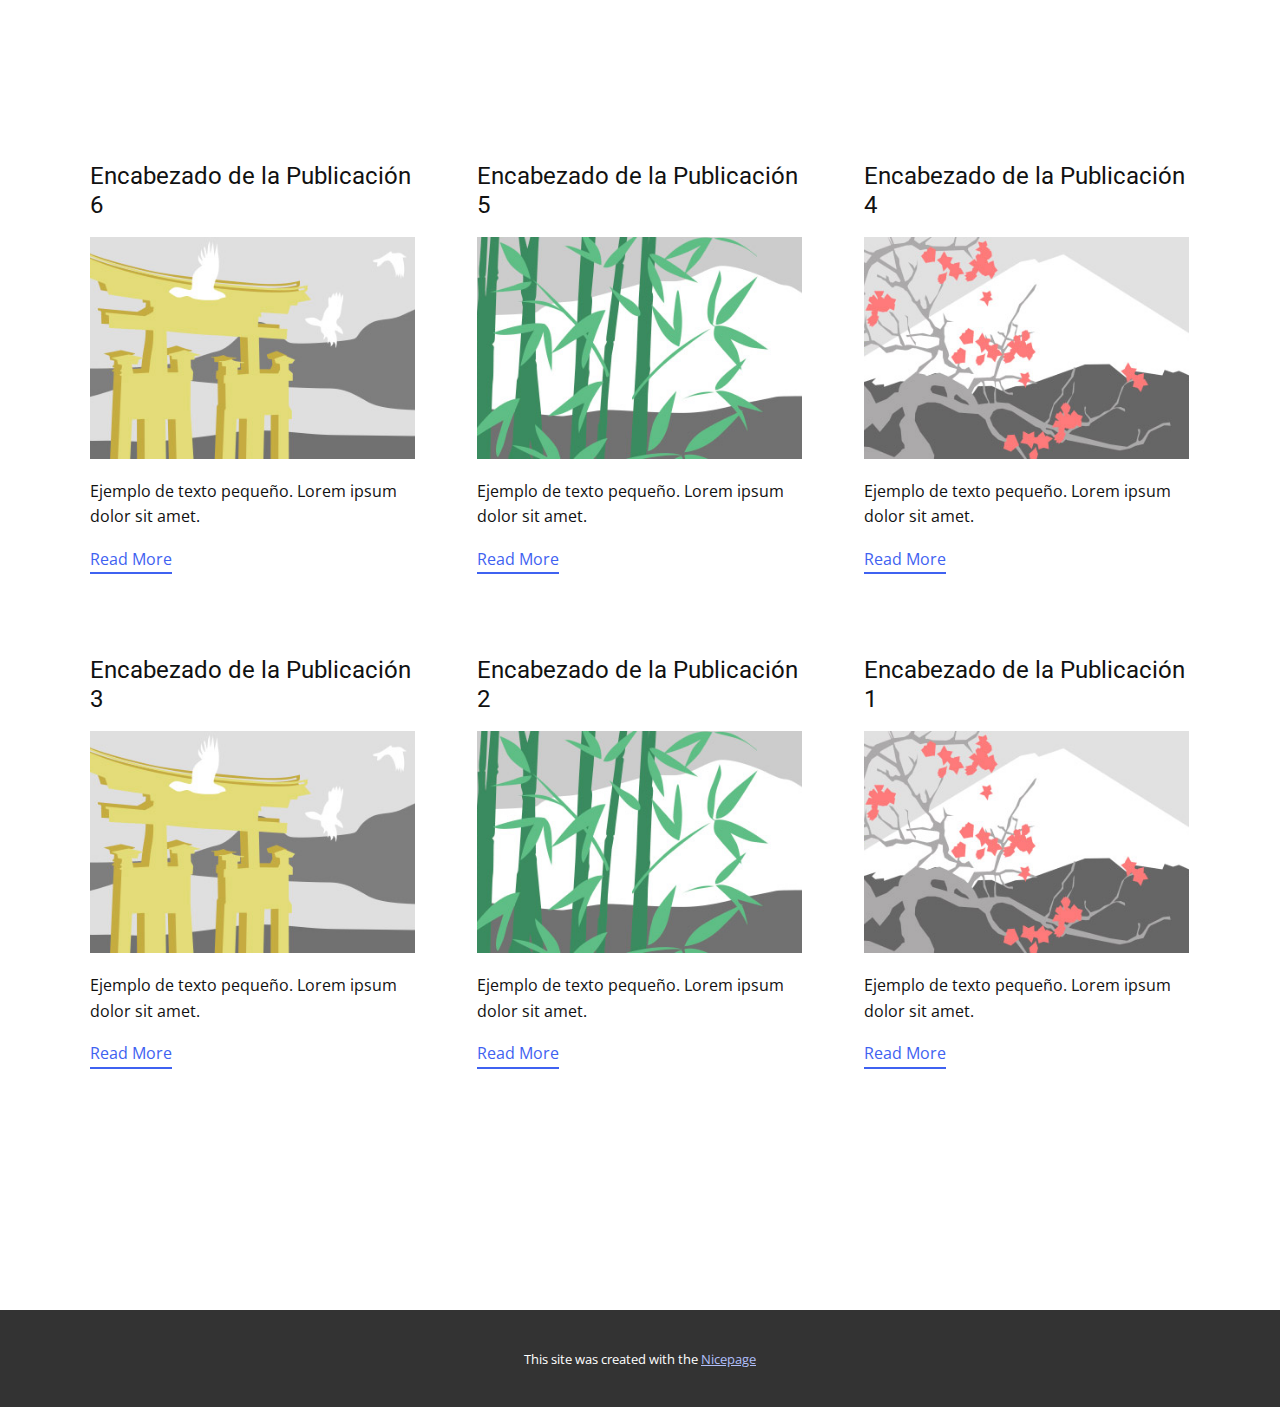
<file: blog/blog.html>
<!DOCTYPE html>
<html style="font-size: 16px;" lang="es"><head>
    <meta name="viewport" content="width=device-width, initial-scale=1.0">
    <meta charset="utf-8">
    <meta name="keywords" content="">
    <meta name="description" content="">
    <title>Blog</title>
    <link rel="stylesheet" href="../nicepage.css" media="screen">
<link rel="stylesheet" href="../Blog-Template.css" media="screen">
    <script class="u-script" type="text/javascript" src="../jquery.js" defer=""></script>
    <script class="u-script" type="text/javascript" src="../nicepage.js" defer=""></script>
    <meta name="generator" content="Nicepage 6.20.0, nicepage.com">
    <link id="u-theme-google-font" rel="stylesheet" href="https://fonts.googleapis.com/css?family=Roboto:100,100i,300,300i,400,400i,500,500i,700,700i,900,900i|Open+Sans:300,300i,400,400i,500,500i,600,600i,700,700i,800,800i">
    
    
    
    
    <script type="application/ld+json">{
		"@context": "http://schema.org",
		"@type": "Organization",
		"name": "web1",
		"sameAs": []
}</script>
    <meta name="theme-color" content="#3f62f1">
      <meta property="og:title" content="Invitación">
    <meta property="og:description" content="¡Vamos a celebrar!">
    <meta property="og:image" itemprop="image" content="https://invitacion-muestra1.netlify.app/images/miniatura.png"><meta data-intl-tel-input-cdn-path="intlTelInput/"></head>
  <body data-path-to-root="./" data-include-products="false" class="u-body u-xl-mode" data-lang="es"><header class="u-align-center-sm u-align-center-xs u-clearfix u-custom-color-66 u-header u-header" id="sec-e80e"><div class="u-clearfix u-sheet u-sheet-1">
        <div class="u-social-icons u-spacing-10 u-social-icons-1">
          <a class="u-social-url" title="facebook" target="_blank" href=""><span class="u-file-icon u-icon u-social-facebook u-social-icon u-text-white u-icon-1"><img src="../images/20673-c4b2a759.png" alt=""></span>
          </a>
          <a class="u-social-url" title="instagram" target="_blank" href=""><span class="u-file-icon u-icon u-social-icon u-social-instagram u-text-white u-icon-2"><img src="../images/1384015-64a849fe.png" alt=""></span>
          </a>
          <a class="u-social-url" target="_blank" data-type="Pinterest" title="Pinterest" href=""><span class="u-file-icon u-icon u-social-icon u-social-pinterest u-text-white u-icon-3"><img src="../images/2175205-2524a475.png" alt=""></span>
          </a>
          <a class="u-social-url" target="_blank" data-type="Tumblr" title="Tumblr" href=""><span class="u-file-icon u-icon u-social-icon u-social-tumblr u-text-white u-icon-4"><img src="../images/3116491-b6c90b50.png" alt=""></span>
          </a>
          <a class="u-social-url" target="_blank" data-type="Whatsapp" title="Whatsapp" href=""><span class="u-file-icon u-icon u-social-icon u-social-whatsapp u-text-white u-icon-5"><img src="../images/733641-25908de1.png" alt=""></span>
          </a>
        </div>
      </div></header>
    <section class="u-clearfix u-section-1" id="sec-8e5c">
      <div class="u-clearfix u-sheet u-valign-middle u-sheet-1"><!--blog--><!--blog_options_json--><!--{"type":"Recent","source":"","tags":"","count":""}--><!--/blog_options_json-->
        <div class="u-blog u-expanded-width u-repeater u-repeater-1"><!--blog_post-->
          <div class="u-blog-post u-container-style u-repeater-item u-white u-repeater-item-1">
            <div class="u-container-layout u-similar-container u-valign-top u-container-layout-1"><!--blog_post_header-->
              <h4 class="u-blog-control u-text u-text-1">
                <a class="u-post-header-link" href="../blog/enviar-5.html">Encabezado de la Publicación 6</a>
              </h4><!--/blog_post_header--><!--blog_post_image-->
              <a class="u-post-header-link" href="../blog/enviar-5.html"><img alt="" class="u-blog-control u-expanded-width u-image u-image-default u-image-1" src="../images/8ad73f3c.jpeg"></a><!--/blog_post_image--><!--blog_post_content-->
              <div class="u-blog-control u-post-content u-text u-text-2 fr-view">Ejemplo de texto pequeño. Lorem ipsum dolor sit amet.</div><!--/blog_post_content--><!--blog_post_readmore-->
              <a href="../blog/enviar-5.html" class="u-blog-control u-border-2 u-border-palette-1-base u-btn u-btn-rectangle u-button-style u-none u-btn-1"><!--blog_post_readmore_content--><!--options_json--><!--{"content":"Read More","defaultValue":"Lee mas"}--><!--/options_json-->Read More<!--/blog_post_readmore_content--></a><!--/blog_post_readmore-->
            </div>
          </div><div class="u-blog-post u-container-style u-repeater-item u-video-cover u-white">
            <div class="u-container-layout u-similar-container u-valign-top u-container-layout-2"><!--blog_post_header-->
              <h4 class="u-blog-control u-text u-text-3">
                <a class="u-post-header-link" href="../blog/enviar-4.html">Encabezado de la Publicación 5</a>
              </h4><!--/blog_post_header--><!--blog_post_image-->
              <a class="u-post-header-link" href="../blog/enviar-4.html"><img alt="" class="u-blog-control u-expanded-width u-image u-image-default u-image-2" src="../images/68f64b9d.jpeg"></a><!--/blog_post_image--><!--blog_post_content-->
              <div class="u-blog-control u-post-content u-text u-text-4 fr-view">Ejemplo de texto pequeño. Lorem ipsum dolor sit amet.</div><!--/blog_post_content--><!--blog_post_readmore-->
              <a href="../blog/enviar-4.html" class="u-blog-control u-border-2 u-border-palette-1-base u-btn u-btn-rectangle u-button-style u-none u-btn-2"><!--blog_post_readmore_content--><!--options_json--><!--{"content":"Read More","defaultValue":"Lee mas"}--><!--/options_json-->Read More<!--/blog_post_readmore_content--></a><!--/blog_post_readmore-->
            </div>
          </div><div class="u-blog-post u-container-style u-repeater-item u-video-cover u-white">
            <div class="u-container-layout u-similar-container u-valign-top u-container-layout-3"><!--blog_post_header-->
              <h4 class="u-blog-control u-text u-text-5">
                <a class="u-post-header-link" href="../blog/enviar-3.html">Encabezado de la Publicación 4</a>
              </h4><!--/blog_post_header--><!--blog_post_image-->
              <a class="u-post-header-link" href="../blog/enviar-3.html"><img alt="" class="u-blog-control u-expanded-width u-image u-image-default u-image-3" src="../images/0fd3416c.jpeg"></a><!--/blog_post_image--><!--blog_post_content-->
              <div class="u-blog-control u-post-content u-text u-text-6 fr-view">Ejemplo de texto pequeño. Lorem ipsum dolor sit amet.</div><!--/blog_post_content--><!--blog_post_readmore-->
              <a href="../blog/enviar-3.html" class="u-blog-control u-border-2 u-border-palette-1-base u-btn u-btn-rectangle u-button-style u-none u-btn-3"><!--blog_post_readmore_content--><!--options_json--><!--{"content":"Read More","defaultValue":"Lee mas"}--><!--/options_json-->Read More<!--/blog_post_readmore_content--></a><!--/blog_post_readmore-->
            </div>
          </div><div class="u-blog-post u-container-style u-repeater-item u-white u-repeater-item-1">
            <div class="u-container-layout u-similar-container u-valign-top u-container-layout-1"><!--blog_post_header-->
              <h4 class="u-blog-control u-text u-text-1">
                <a class="u-post-header-link" href="../blog/enviar-2.html">Encabezado de la Publicación 3</a>
              </h4><!--/blog_post_header--><!--blog_post_image-->
              <a class="u-post-header-link" href="../blog/enviar-2.html"><img alt="" class="u-blog-control u-expanded-width u-image u-image-default u-image-1" src="../images/8ad73f3c.jpeg"></a><!--/blog_post_image--><!--blog_post_content-->
              <div class="u-blog-control u-post-content u-text u-text-2 fr-view">Ejemplo de texto pequeño. Lorem ipsum dolor sit amet.</div><!--/blog_post_content--><!--blog_post_readmore-->
              <a href="../blog/enviar-2.html" class="u-blog-control u-border-2 u-border-palette-1-base u-btn u-btn-rectangle u-button-style u-none u-btn-1"><!--blog_post_readmore_content--><!--options_json--><!--{"content":"Read More","defaultValue":"Lee mas"}--><!--/options_json-->Read More<!--/blog_post_readmore_content--></a><!--/blog_post_readmore-->
            </div>
          </div><div class="u-blog-post u-container-style u-repeater-item u-video-cover u-white">
            <div class="u-container-layout u-similar-container u-valign-top u-container-layout-2"><!--blog_post_header-->
              <h4 class="u-blog-control u-text u-text-3">
                <a class="u-post-header-link" href="../blog/enviar-1.html">Encabezado de la Publicación 2</a>
              </h4><!--/blog_post_header--><!--blog_post_image-->
              <a class="u-post-header-link" href="../blog/enviar-1.html"><img alt="" class="u-blog-control u-expanded-width u-image u-image-default u-image-2" src="../images/68f64b9d.jpeg"></a><!--/blog_post_image--><!--blog_post_content-->
              <div class="u-blog-control u-post-content u-text u-text-4 fr-view">Ejemplo de texto pequeño. Lorem ipsum dolor sit amet.</div><!--/blog_post_content--><!--blog_post_readmore-->
              <a href="../blog/enviar-1.html" class="u-blog-control u-border-2 u-border-palette-1-base u-btn u-btn-rectangle u-button-style u-none u-btn-2"><!--blog_post_readmore_content--><!--options_json--><!--{"content":"Read More","defaultValue":"Lee mas"}--><!--/options_json-->Read More<!--/blog_post_readmore_content--></a><!--/blog_post_readmore-->
            </div>
          </div><div class="u-blog-post u-container-style u-repeater-item u-video-cover u-white">
            <div class="u-container-layout u-similar-container u-valign-top u-container-layout-3"><!--blog_post_header-->
              <h4 class="u-blog-control u-text u-text-5">
                <a class="u-post-header-link" href="../blog/enviar.html">Encabezado de la Publicación 1</a>
              </h4><!--/blog_post_header--><!--blog_post_image-->
              <a class="u-post-header-link" href="../blog/enviar.html"><img alt="" class="u-blog-control u-expanded-width u-image u-image-default u-image-3" src="../images/0fd3416c.jpeg"></a><!--/blog_post_image--><!--blog_post_content-->
              <div class="u-blog-control u-post-content u-text u-text-6 fr-view">Ejemplo de texto pequeño. Lorem ipsum dolor sit amet.</div><!--/blog_post_content--><!--blog_post_readmore-->
              <a href="../blog/enviar.html" class="u-blog-control u-border-2 u-border-palette-1-base u-btn u-btn-rectangle u-button-style u-none u-btn-3"><!--blog_post_readmore_content--><!--options_json--><!--{"content":"Read More","defaultValue":"Lee mas"}--><!--/options_json-->Read More<!--/blog_post_readmore_content--></a><!--/blog_post_readmore-->
            </div>
          </div><!--/blog_post--><!--blog_post-->
          <!--/blog_post--><!--blog_post-->
          <!--/blog_post-->
        </div><!--/blog-->
      </div>
    </section>
    
    
    
    
    <footer class="u-clearfix u-custom-color-44 u-footer u-footer" id="sec-0439"><div class="u-clearfix u-sheet u-sheet-1"></div></footer>
    <section class="u-backlink u-clearfix u-grey-80">
      <p class="u-text">
        <span>This site was created with the </span>
        <a class="u-link" href="https://nicepage.com/" target="_blank" rel="nofollow">
          <span>Nicepage</span>
        </a>
      </p>
    </section>
  
</body></html>
</file>
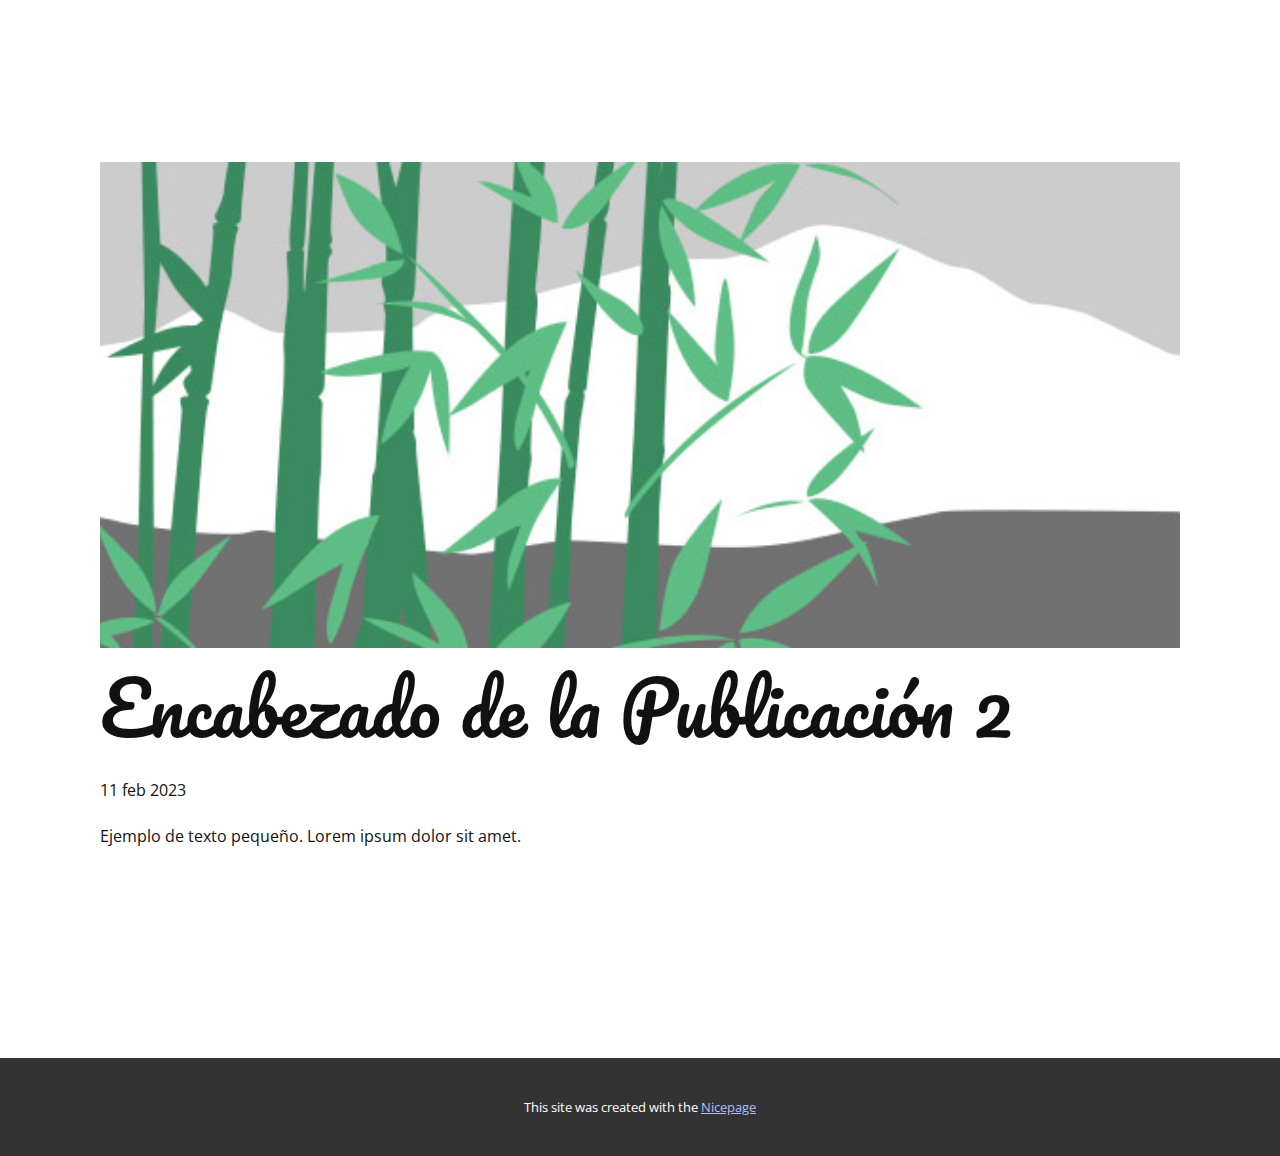
<file: blog/enviar-1.html>
<!DOCTYPE html>
<html style="font-size: 16px;" lang="es"><head>
    <meta name="viewport" content="width=device-width, initial-scale=1.0">
    <meta charset="utf-8">
    <meta name="keywords" content="Encabezado de la Publicación 6">
    <meta name="description" content="">
    <title>Encabezado de la Publicación 2</title>
    <link rel="stylesheet" href="../nicepage.css" media="screen">
<link rel="stylesheet" href="../Post-Template.css" media="screen">
    <script class="u-script" type="text/javascript" src="../jquery.js" defer=""></script>
    <script class="u-script" type="text/javascript" src="../nicepage.js" defer=""></script>
    <meta name="generator" content="Nicepage 6.20.0, nicepage.com">
    <link id="u-theme-google-font" rel="stylesheet" href="https://fonts.googleapis.com/css?family=Roboto:100,100i,300,300i,400,400i,500,500i,700,700i,900,900i|Open+Sans:300,300i,400,400i,500,500i,600,600i,700,700i,800,800i">
    <link id="u-page-google-font" rel="stylesheet" href="https://fonts.googleapis.com/css?family=Pacifico:400">
    
    
    
    
    <script type="application/ld+json">{
		"@context": "http://schema.org",
		"@type": "Organization",
		"name": "web1",
		"sameAs": []
}</script>
    <meta name="theme-color" content="#3f62f1">
      <meta property="og:title" content="Invitación">
    <meta property="og:description" content="¡Vamos a celebrar!">
    <meta property="og:image" itemprop="image" content="https://invitacion-muestra1.netlify.app/images/miniatura.png"><meta data-intl-tel-input-cdn-path="intlTelInput/"></head>
  <body data-path-to-root="./" data-include-products="false" class="u-body u-xl-mode" data-lang="es"><header class="u-align-center-sm u-align-center-xs u-clearfix u-custom-color-66 u-header u-header" id="sec-e80e"><div class="u-clearfix u-sheet u-sheet-1">
        <div class="u-social-icons u-spacing-10 u-social-icons-1">
          <a class="u-social-url" title="facebook" target="_blank" href=""><span class="u-file-icon u-icon u-social-facebook u-social-icon u-text-white u-icon-1"><img src="../images/20673-c4b2a759.png" alt=""></span>
          </a>
          <a class="u-social-url" title="instagram" target="_blank" href=""><span class="u-file-icon u-icon u-social-icon u-social-instagram u-text-white u-icon-2"><img src="../images/1384015-64a849fe.png" alt=""></span>
          </a>
          <a class="u-social-url" target="_blank" data-type="Pinterest" title="Pinterest" href=""><span class="u-file-icon u-icon u-social-icon u-social-pinterest u-text-white u-icon-3"><img src="../images/2175205-2524a475.png" alt=""></span>
          </a>
          <a class="u-social-url" target="_blank" data-type="Tumblr" title="Tumblr" href=""><span class="u-file-icon u-icon u-social-icon u-social-tumblr u-text-white u-icon-4"><img src="../images/3116491-b6c90b50.png" alt=""></span>
          </a>
          <a class="u-social-url" target="_blank" data-type="Whatsapp" title="Whatsapp" href=""><span class="u-file-icon u-icon u-social-icon u-social-whatsapp u-text-white u-icon-5"><img src="../images/733641-25908de1.png" alt=""></span>
          </a>
        </div>
      </div></header>
    <section class="u-align-center u-clearfix u-section-1" id="sec-186c">
      <div class="u-clearfix u-sheet u-valign-middle-md u-valign-middle-sm u-valign-middle-xs u-sheet-1"><!--post_details--><!--post_details_options_json--><!--{"source":""}--><!--/post_details_options_json--><!--blog_post-->
        <div class="u-container-style u-expanded-width u-post-details u-post-details-1">
          <div class="u-container-layout u-valign-middle u-container-layout-1"><!--blog_post_image-->
            <img alt="" class="u-blog-control u-expanded-width u-image u-image-default u-image-1" src="../images/68f64b9d.jpeg"><!--/blog_post_image--><!--blog_post_header-->
            <h2 class="u-blog-control u-text u-text-1">Encabezado de la Publicación 2</h2><!--/blog_post_header--><!--blog_post_metadata-->
            <div class="u-blog-control u-metadata u-metadata-1"><!--blog_post_metadata_date-->
              <span class="u-meta-date u-meta-icon">11 feb 2023</span><!--/blog_post_metadata_date--><!--blog_post_metadata_category-->
              <!--/blog_post_metadata_category--><!--blog_post_metadata_comments-->
              <!--/blog_post_metadata_comments-->
            </div><!--/blog_post_metadata--><!--blog_post_content-->
            <div class="u-align-justify u-blog-control u-post-content u-text u-text-2 fr-view">
  Ejemplo de texto pequeño. Lorem ipsum dolor sit amet.
  </div><!--/blog_post_content-->
          </div>
        </div><!--/blog_post--><!--/post_details-->
      </div>
    </section>
    
    
    
    
    <footer class="u-clearfix u-custom-color-44 u-footer u-footer" id="sec-0439"><div class="u-clearfix u-sheet u-sheet-1"></div></footer>
    <section class="u-backlink u-clearfix u-grey-80">
      <p class="u-text">
        <span>This site was created with the </span>
        <a class="u-link" href="https://nicepage.com/" target="_blank" rel="nofollow">
          <span>Nicepage</span>
        </a>
      </p>
    </section>
  
</body></html>
</file>
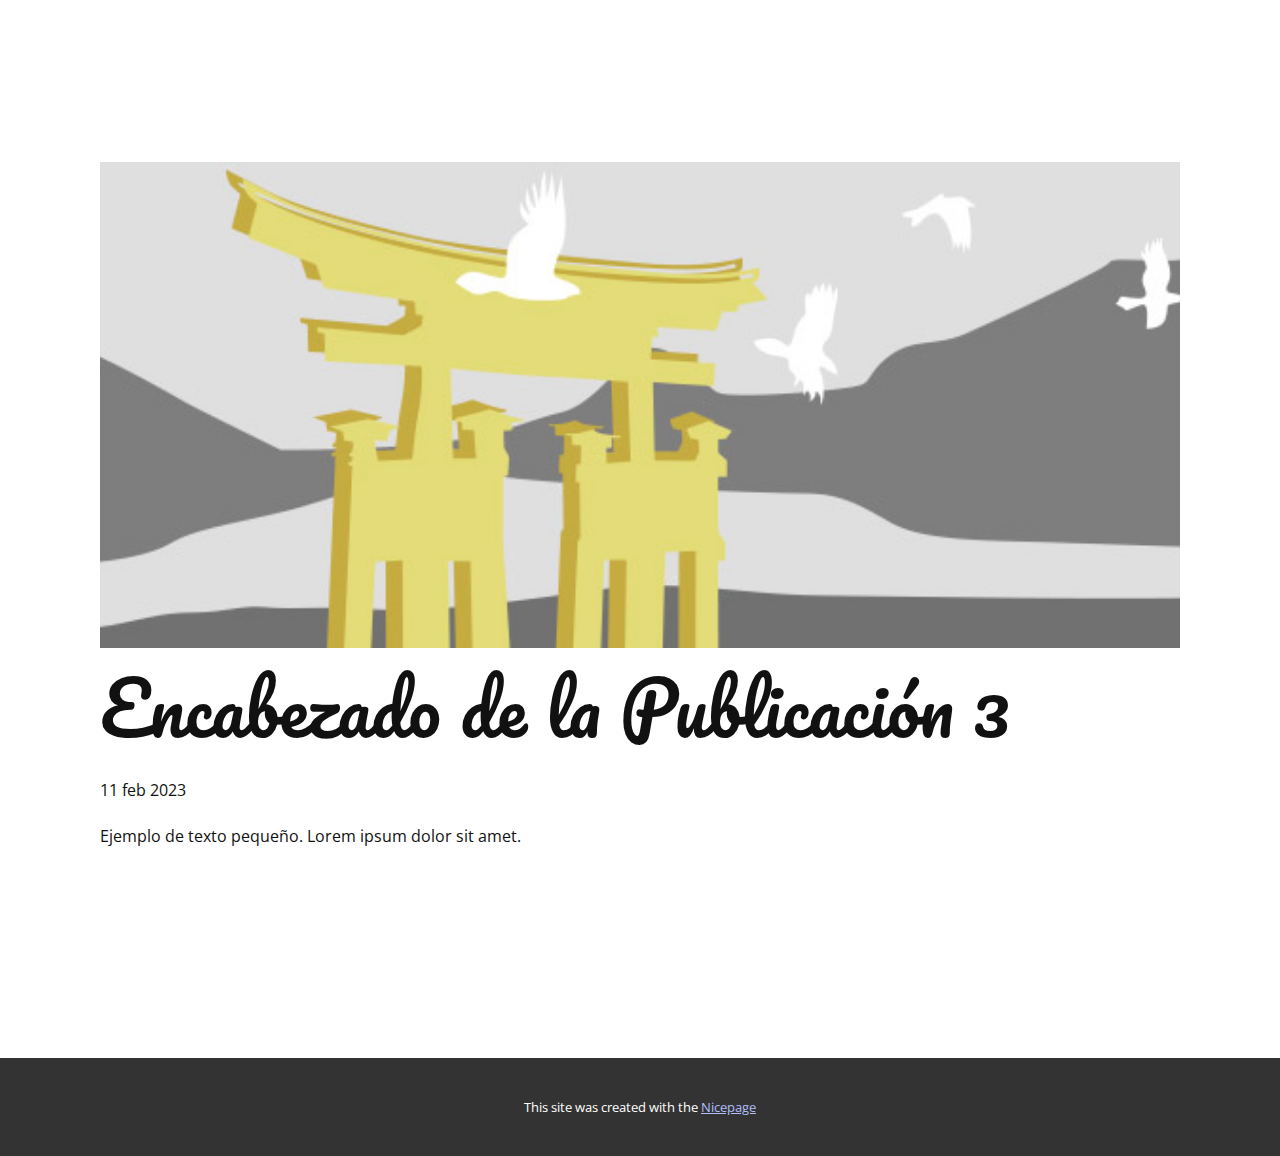
<file: blog/enviar-2.html>
<!DOCTYPE html>
<html style="font-size: 16px;" lang="es"><head>
    <meta name="viewport" content="width=device-width, initial-scale=1.0">
    <meta charset="utf-8">
    <meta name="keywords" content="Encabezado de la Publicación 6">
    <meta name="description" content="">
    <title>Encabezado de la Publicación 3</title>
    <link rel="stylesheet" href="../nicepage.css" media="screen">
<link rel="stylesheet" href="../Post-Template.css" media="screen">
    <script class="u-script" type="text/javascript" src="../jquery.js" defer=""></script>
    <script class="u-script" type="text/javascript" src="../nicepage.js" defer=""></script>
    <meta name="generator" content="Nicepage 6.20.0, nicepage.com">
    <link id="u-theme-google-font" rel="stylesheet" href="https://fonts.googleapis.com/css?family=Roboto:100,100i,300,300i,400,400i,500,500i,700,700i,900,900i|Open+Sans:300,300i,400,400i,500,500i,600,600i,700,700i,800,800i">
    <link id="u-page-google-font" rel="stylesheet" href="https://fonts.googleapis.com/css?family=Pacifico:400">
    
    
    
    
    <script type="application/ld+json">{
		"@context": "http://schema.org",
		"@type": "Organization",
		"name": "web1",
		"sameAs": []
}</script>
    <meta name="theme-color" content="#3f62f1">
      <meta property="og:title" content="Invitación">
    <meta property="og:description" content="¡Vamos a celebrar!">
    <meta property="og:image" itemprop="image" content="https://invitacion-muestra1.netlify.app/images/miniatura.png"><meta data-intl-tel-input-cdn-path="intlTelInput/"></head>
  <body data-path-to-root="./" data-include-products="false" class="u-body u-xl-mode" data-lang="es"><header class="u-align-center-sm u-align-center-xs u-clearfix u-custom-color-66 u-header u-header" id="sec-e80e"><div class="u-clearfix u-sheet u-sheet-1">
        <div class="u-social-icons u-spacing-10 u-social-icons-1">
          <a class="u-social-url" title="facebook" target="_blank" href=""><span class="u-file-icon u-icon u-social-facebook u-social-icon u-text-white u-icon-1"><img src="../images/20673-c4b2a759.png" alt=""></span>
          </a>
          <a class="u-social-url" title="instagram" target="_blank" href=""><span class="u-file-icon u-icon u-social-icon u-social-instagram u-text-white u-icon-2"><img src="../images/1384015-64a849fe.png" alt=""></span>
          </a>
          <a class="u-social-url" target="_blank" data-type="Pinterest" title="Pinterest" href=""><span class="u-file-icon u-icon u-social-icon u-social-pinterest u-text-white u-icon-3"><img src="../images/2175205-2524a475.png" alt=""></span>
          </a>
          <a class="u-social-url" target="_blank" data-type="Tumblr" title="Tumblr" href=""><span class="u-file-icon u-icon u-social-icon u-social-tumblr u-text-white u-icon-4"><img src="../images/3116491-b6c90b50.png" alt=""></span>
          </a>
          <a class="u-social-url" target="_blank" data-type="Whatsapp" title="Whatsapp" href=""><span class="u-file-icon u-icon u-social-icon u-social-whatsapp u-text-white u-icon-5"><img src="../images/733641-25908de1.png" alt=""></span>
          </a>
        </div>
      </div></header>
    <section class="u-align-center u-clearfix u-section-1" id="sec-186c">
      <div class="u-clearfix u-sheet u-valign-middle-md u-valign-middle-sm u-valign-middle-xs u-sheet-1"><!--post_details--><!--post_details_options_json--><!--{"source":""}--><!--/post_details_options_json--><!--blog_post-->
        <div class="u-container-style u-expanded-width u-post-details u-post-details-1">
          <div class="u-container-layout u-valign-middle u-container-layout-1"><!--blog_post_image-->
            <img alt="" class="u-blog-control u-expanded-width u-image u-image-default u-image-1" src="../images/8ad73f3c.jpeg"><!--/blog_post_image--><!--blog_post_header-->
            <h2 class="u-blog-control u-text u-text-1">Encabezado de la Publicación 3</h2><!--/blog_post_header--><!--blog_post_metadata-->
            <div class="u-blog-control u-metadata u-metadata-1"><!--blog_post_metadata_date-->
              <span class="u-meta-date u-meta-icon">11 feb 2023</span><!--/blog_post_metadata_date--><!--blog_post_metadata_category-->
              <!--/blog_post_metadata_category--><!--blog_post_metadata_comments-->
              <!--/blog_post_metadata_comments-->
            </div><!--/blog_post_metadata--><!--blog_post_content-->
            <div class="u-align-justify u-blog-control u-post-content u-text u-text-2 fr-view">
  Ejemplo de texto pequeño. Lorem ipsum dolor sit amet.
  </div><!--/blog_post_content-->
          </div>
        </div><!--/blog_post--><!--/post_details-->
      </div>
    </section>
    
    
    
    
    <footer class="u-clearfix u-custom-color-44 u-footer u-footer" id="sec-0439"><div class="u-clearfix u-sheet u-sheet-1"></div></footer>
    <section class="u-backlink u-clearfix u-grey-80">
      <p class="u-text">
        <span>This site was created with the </span>
        <a class="u-link" href="https://nicepage.com/" target="_blank" rel="nofollow">
          <span>Nicepage</span>
        </a>
      </p>
    </section>
  
</body></html>
</file>
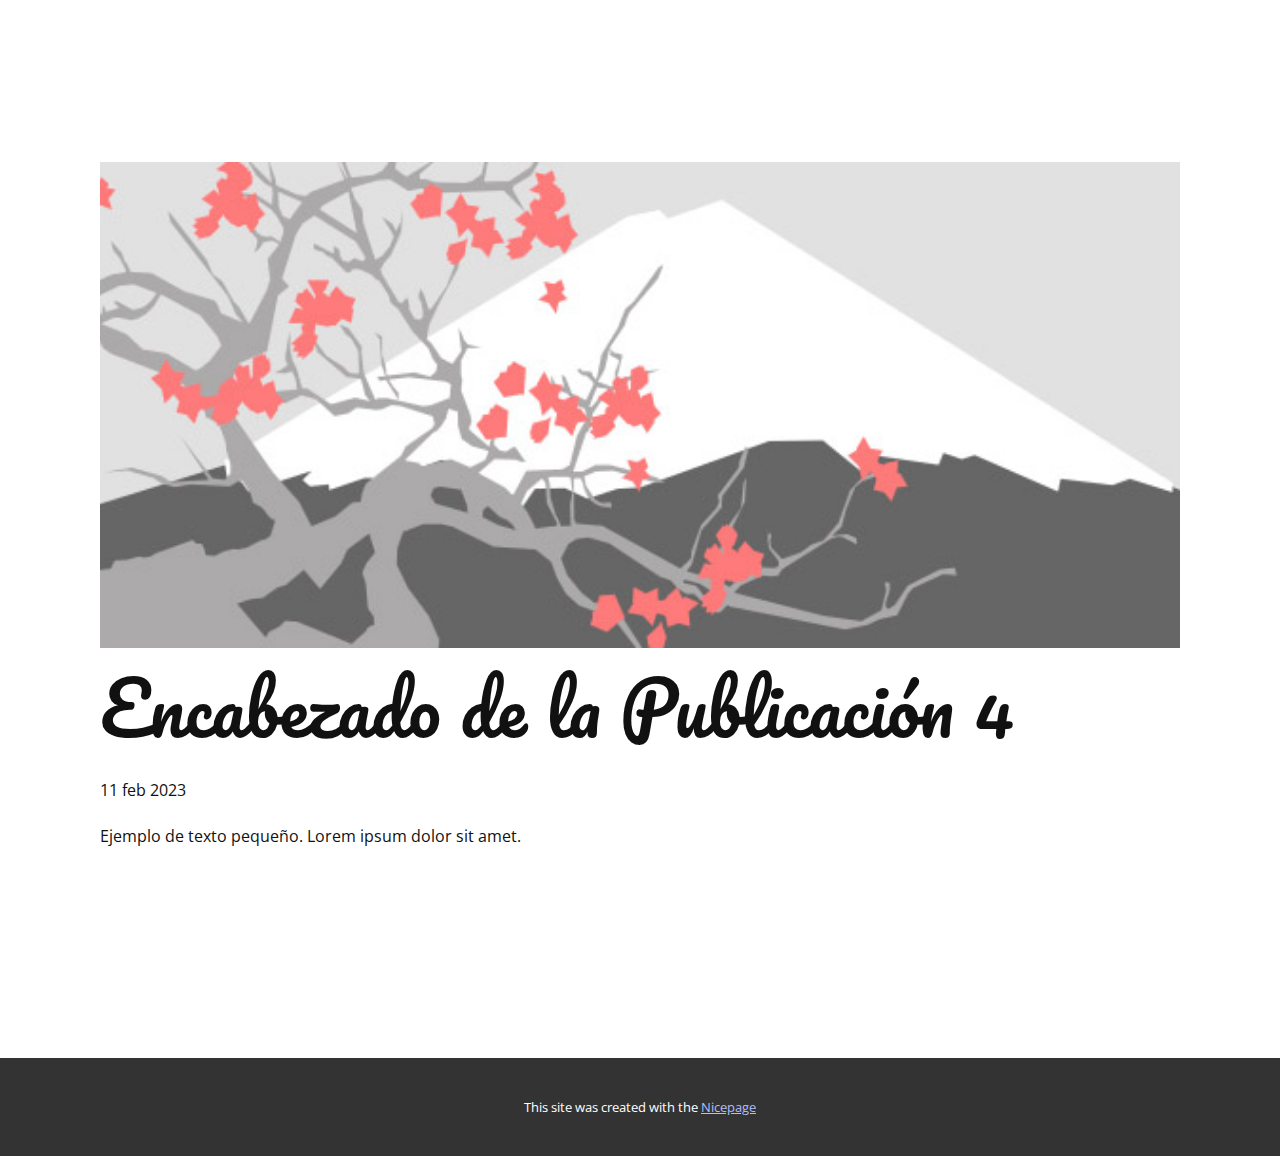
<file: blog/enviar-3.html>
<!DOCTYPE html>
<html style="font-size: 16px;" lang="es"><head>
    <meta name="viewport" content="width=device-width, initial-scale=1.0">
    <meta charset="utf-8">
    <meta name="keywords" content="Encabezado de la Publicación 6">
    <meta name="description" content="">
    <title>Encabezado de la Publicación 4</title>
    <link rel="stylesheet" href="../nicepage.css" media="screen">
<link rel="stylesheet" href="../Post-Template.css" media="screen">
    <script class="u-script" type="text/javascript" src="../jquery.js" defer=""></script>
    <script class="u-script" type="text/javascript" src="../nicepage.js" defer=""></script>
    <meta name="generator" content="Nicepage 6.20.0, nicepage.com">
    <link id="u-theme-google-font" rel="stylesheet" href="https://fonts.googleapis.com/css?family=Roboto:100,100i,300,300i,400,400i,500,500i,700,700i,900,900i|Open+Sans:300,300i,400,400i,500,500i,600,600i,700,700i,800,800i">
    <link id="u-page-google-font" rel="stylesheet" href="https://fonts.googleapis.com/css?family=Pacifico:400">
    
    
    
    
    <script type="application/ld+json">{
		"@context": "http://schema.org",
		"@type": "Organization",
		"name": "web1",
		"sameAs": []
}</script>
    <meta name="theme-color" content="#3f62f1">
      <meta property="og:title" content="Invitación">
    <meta property="og:description" content="¡Vamos a celebrar!">
    <meta property="og:image" itemprop="image" content="https://invitacion-muestra1.netlify.app/images/miniatura.png"><meta data-intl-tel-input-cdn-path="intlTelInput/"></head>
  <body data-path-to-root="./" data-include-products="false" class="u-body u-xl-mode" data-lang="es"><header class="u-align-center-sm u-align-center-xs u-clearfix u-custom-color-66 u-header u-header" id="sec-e80e"><div class="u-clearfix u-sheet u-sheet-1">
        <div class="u-social-icons u-spacing-10 u-social-icons-1">
          <a class="u-social-url" title="facebook" target="_blank" href=""><span class="u-file-icon u-icon u-social-facebook u-social-icon u-text-white u-icon-1"><img src="../images/20673-c4b2a759.png" alt=""></span>
          </a>
          <a class="u-social-url" title="instagram" target="_blank" href=""><span class="u-file-icon u-icon u-social-icon u-social-instagram u-text-white u-icon-2"><img src="../images/1384015-64a849fe.png" alt=""></span>
          </a>
          <a class="u-social-url" target="_blank" data-type="Pinterest" title="Pinterest" href=""><span class="u-file-icon u-icon u-social-icon u-social-pinterest u-text-white u-icon-3"><img src="../images/2175205-2524a475.png" alt=""></span>
          </a>
          <a class="u-social-url" target="_blank" data-type="Tumblr" title="Tumblr" href=""><span class="u-file-icon u-icon u-social-icon u-social-tumblr u-text-white u-icon-4"><img src="../images/3116491-b6c90b50.png" alt=""></span>
          </a>
          <a class="u-social-url" target="_blank" data-type="Whatsapp" title="Whatsapp" href=""><span class="u-file-icon u-icon u-social-icon u-social-whatsapp u-text-white u-icon-5"><img src="../images/733641-25908de1.png" alt=""></span>
          </a>
        </div>
      </div></header>
    <section class="u-align-center u-clearfix u-section-1" id="sec-186c">
      <div class="u-clearfix u-sheet u-valign-middle-md u-valign-middle-sm u-valign-middle-xs u-sheet-1"><!--post_details--><!--post_details_options_json--><!--{"source":""}--><!--/post_details_options_json--><!--blog_post-->
        <div class="u-container-style u-expanded-width u-post-details u-post-details-1">
          <div class="u-container-layout u-valign-middle u-container-layout-1"><!--blog_post_image-->
            <img alt="" class="u-blog-control u-expanded-width u-image u-image-default u-image-1" src="../images/0fd3416c.jpeg"><!--/blog_post_image--><!--blog_post_header-->
            <h2 class="u-blog-control u-text u-text-1">Encabezado de la Publicación 4</h2><!--/blog_post_header--><!--blog_post_metadata-->
            <div class="u-blog-control u-metadata u-metadata-1"><!--blog_post_metadata_date-->
              <span class="u-meta-date u-meta-icon">11 feb 2023</span><!--/blog_post_metadata_date--><!--blog_post_metadata_category-->
              <!--/blog_post_metadata_category--><!--blog_post_metadata_comments-->
              <!--/blog_post_metadata_comments-->
            </div><!--/blog_post_metadata--><!--blog_post_content-->
            <div class="u-align-justify u-blog-control u-post-content u-text u-text-2 fr-view">
  Ejemplo de texto pequeño. Lorem ipsum dolor sit amet.
  </div><!--/blog_post_content-->
          </div>
        </div><!--/blog_post--><!--/post_details-->
      </div>
    </section>
    
    
    
    
    <footer class="u-clearfix u-custom-color-44 u-footer u-footer" id="sec-0439"><div class="u-clearfix u-sheet u-sheet-1"></div></footer>
    <section class="u-backlink u-clearfix u-grey-80">
      <p class="u-text">
        <span>This site was created with the </span>
        <a class="u-link" href="https://nicepage.com/" target="_blank" rel="nofollow">
          <span>Nicepage</span>
        </a>
      </p>
    </section>
  
</body></html>
</file>
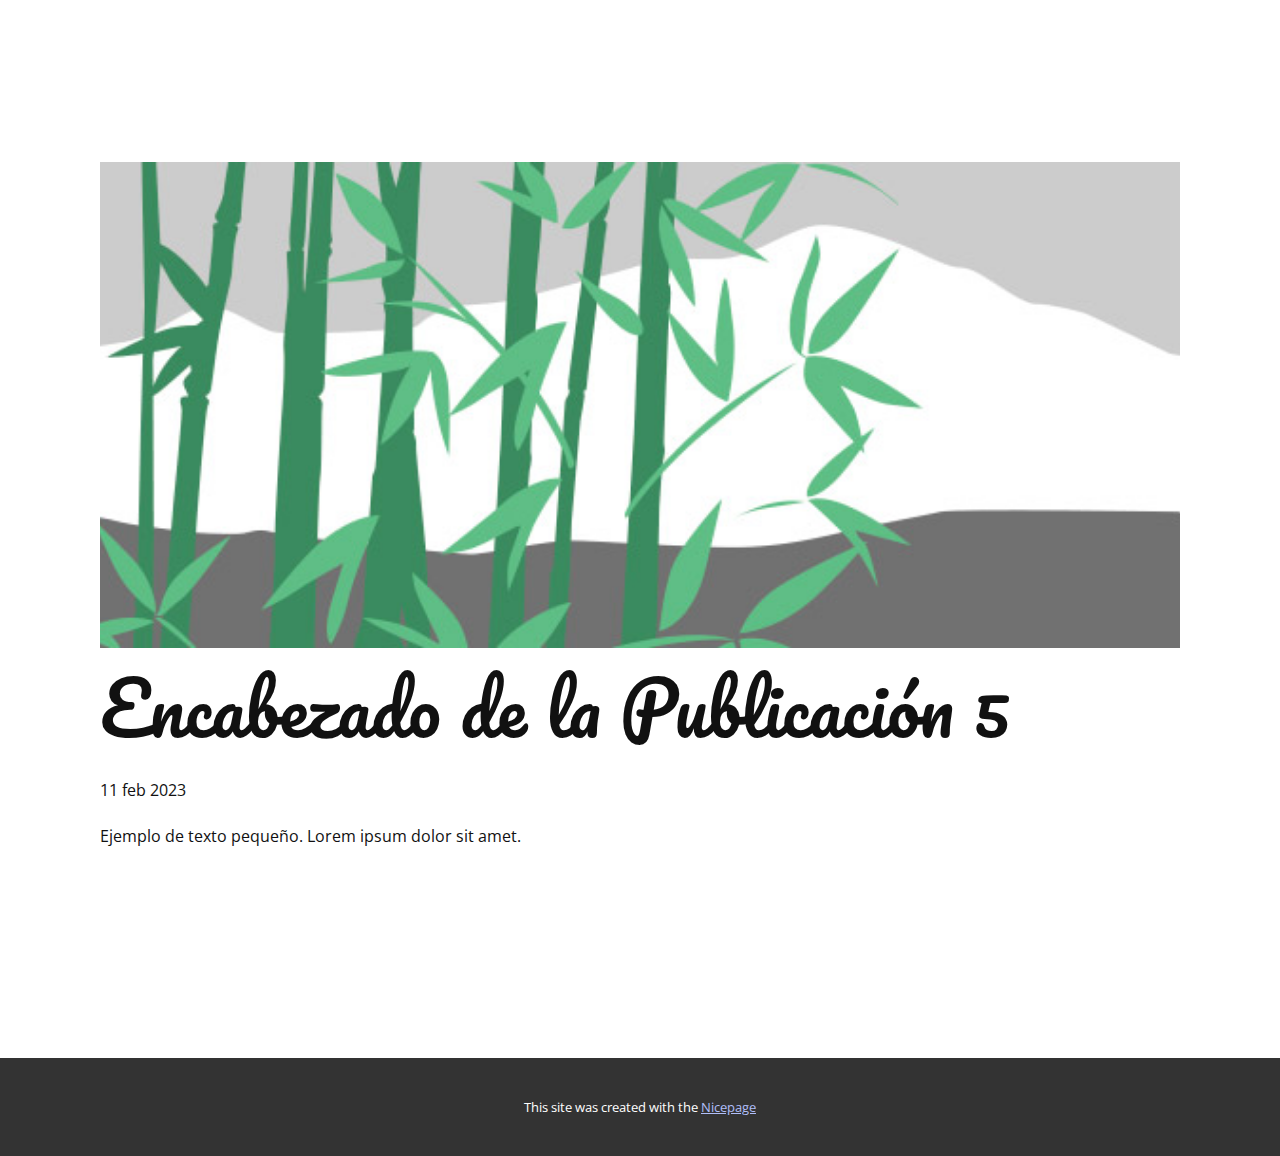
<file: blog/enviar-4.html>
<!DOCTYPE html>
<html style="font-size: 16px;" lang="es"><head>
    <meta name="viewport" content="width=device-width, initial-scale=1.0">
    <meta charset="utf-8">
    <meta name="keywords" content="Encabezado de la Publicación 6">
    <meta name="description" content="">
    <title>Encabezado de la Publicación 5</title>
    <link rel="stylesheet" href="../nicepage.css" media="screen">
<link rel="stylesheet" href="../Post-Template.css" media="screen">
    <script class="u-script" type="text/javascript" src="../jquery.js" defer=""></script>
    <script class="u-script" type="text/javascript" src="../nicepage.js" defer=""></script>
    <meta name="generator" content="Nicepage 6.20.0, nicepage.com">
    <link id="u-theme-google-font" rel="stylesheet" href="https://fonts.googleapis.com/css?family=Roboto:100,100i,300,300i,400,400i,500,500i,700,700i,900,900i|Open+Sans:300,300i,400,400i,500,500i,600,600i,700,700i,800,800i">
    <link id="u-page-google-font" rel="stylesheet" href="https://fonts.googleapis.com/css?family=Pacifico:400">
    
    
    
    
    <script type="application/ld+json">{
		"@context": "http://schema.org",
		"@type": "Organization",
		"name": "web1",
		"sameAs": []
}</script>
    <meta name="theme-color" content="#3f62f1">
      <meta property="og:title" content="Invitación">
    <meta property="og:description" content="¡Vamos a celebrar!">
    <meta property="og:image" itemprop="image" content="https://invitacion-muestra1.netlify.app/images/miniatura.png"><meta data-intl-tel-input-cdn-path="intlTelInput/"></head>
  <body data-path-to-root="./" data-include-products="false" class="u-body u-xl-mode" data-lang="es"><header class="u-align-center-sm u-align-center-xs u-clearfix u-custom-color-66 u-header u-header" id="sec-e80e"><div class="u-clearfix u-sheet u-sheet-1">
        <div class="u-social-icons u-spacing-10 u-social-icons-1">
          <a class="u-social-url" title="facebook" target="_blank" href=""><span class="u-file-icon u-icon u-social-facebook u-social-icon u-text-white u-icon-1"><img src="../images/20673-c4b2a759.png" alt=""></span>
          </a>
          <a class="u-social-url" title="instagram" target="_blank" href=""><span class="u-file-icon u-icon u-social-icon u-social-instagram u-text-white u-icon-2"><img src="../images/1384015-64a849fe.png" alt=""></span>
          </a>
          <a class="u-social-url" target="_blank" data-type="Pinterest" title="Pinterest" href=""><span class="u-file-icon u-icon u-social-icon u-social-pinterest u-text-white u-icon-3"><img src="../images/2175205-2524a475.png" alt=""></span>
          </a>
          <a class="u-social-url" target="_blank" data-type="Tumblr" title="Tumblr" href=""><span class="u-file-icon u-icon u-social-icon u-social-tumblr u-text-white u-icon-4"><img src="../images/3116491-b6c90b50.png" alt=""></span>
          </a>
          <a class="u-social-url" target="_blank" data-type="Whatsapp" title="Whatsapp" href=""><span class="u-file-icon u-icon u-social-icon u-social-whatsapp u-text-white u-icon-5"><img src="../images/733641-25908de1.png" alt=""></span>
          </a>
        </div>
      </div></header>
    <section class="u-align-center u-clearfix u-section-1" id="sec-186c">
      <div class="u-clearfix u-sheet u-valign-middle-md u-valign-middle-sm u-valign-middle-xs u-sheet-1"><!--post_details--><!--post_details_options_json--><!--{"source":""}--><!--/post_details_options_json--><!--blog_post-->
        <div class="u-container-style u-expanded-width u-post-details u-post-details-1">
          <div class="u-container-layout u-valign-middle u-container-layout-1"><!--blog_post_image-->
            <img alt="" class="u-blog-control u-expanded-width u-image u-image-default u-image-1" src="../images/68f64b9d.jpeg"><!--/blog_post_image--><!--blog_post_header-->
            <h2 class="u-blog-control u-text u-text-1">Encabezado de la Publicación 5</h2><!--/blog_post_header--><!--blog_post_metadata-->
            <div class="u-blog-control u-metadata u-metadata-1"><!--blog_post_metadata_date-->
              <span class="u-meta-date u-meta-icon">11 feb 2023</span><!--/blog_post_metadata_date--><!--blog_post_metadata_category-->
              <!--/blog_post_metadata_category--><!--blog_post_metadata_comments-->
              <!--/blog_post_metadata_comments-->
            </div><!--/blog_post_metadata--><!--blog_post_content-->
            <div class="u-align-justify u-blog-control u-post-content u-text u-text-2 fr-view">
  Ejemplo de texto pequeño. Lorem ipsum dolor sit amet.
  </div><!--/blog_post_content-->
          </div>
        </div><!--/blog_post--><!--/post_details-->
      </div>
    </section>
    
    
    
    
    <footer class="u-clearfix u-custom-color-44 u-footer u-footer" id="sec-0439"><div class="u-clearfix u-sheet u-sheet-1"></div></footer>
    <section class="u-backlink u-clearfix u-grey-80">
      <p class="u-text">
        <span>This site was created with the </span>
        <a class="u-link" href="https://nicepage.com/" target="_blank" rel="nofollow">
          <span>Nicepage</span>
        </a>
      </p>
    </section>
  
</body></html>
</file>
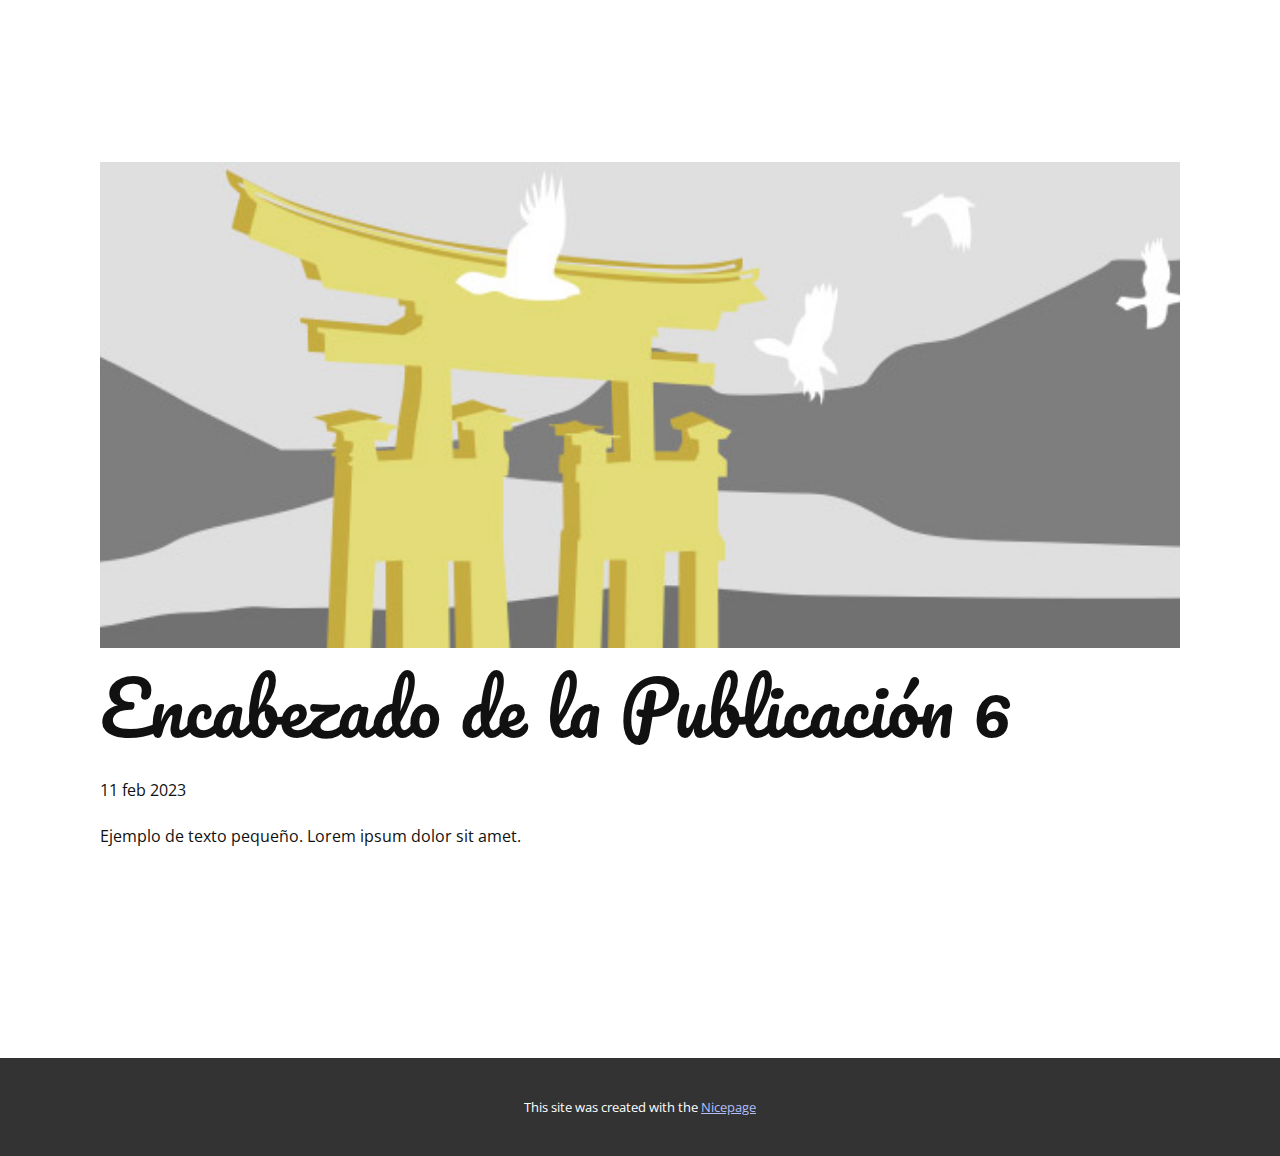
<file: blog/enviar-5.html>
<!DOCTYPE html>
<html style="font-size: 16px;" lang="es"><head>
    <meta name="viewport" content="width=device-width, initial-scale=1.0">
    <meta charset="utf-8">
    <meta name="keywords" content="Encabezado de la Publicación 6">
    <meta name="description" content="">
    <title>Encabezado de la Publicación 6</title>
    <link rel="stylesheet" href="../nicepage.css" media="screen">
<link rel="stylesheet" href="../Post-Template.css" media="screen">
    <script class="u-script" type="text/javascript" src="../jquery.js" defer=""></script>
    <script class="u-script" type="text/javascript" src="../nicepage.js" defer=""></script>
    <meta name="generator" content="Nicepage 6.20.0, nicepage.com">
    <link id="u-theme-google-font" rel="stylesheet" href="https://fonts.googleapis.com/css?family=Roboto:100,100i,300,300i,400,400i,500,500i,700,700i,900,900i|Open+Sans:300,300i,400,400i,500,500i,600,600i,700,700i,800,800i">
    <link id="u-page-google-font" rel="stylesheet" href="https://fonts.googleapis.com/css?family=Pacifico:400">
    
    
    
    
    <script type="application/ld+json">{
		"@context": "http://schema.org",
		"@type": "Organization",
		"name": "web1",
		"sameAs": []
}</script>
    <meta name="theme-color" content="#3f62f1">
      <meta property="og:title" content="Invitación">
    <meta property="og:description" content="¡Vamos a celebrar!">
    <meta property="og:image" itemprop="image" content="https://invitacion-muestra1.netlify.app/images/miniatura.png"><meta data-intl-tel-input-cdn-path="intlTelInput/"></head>
  <body data-path-to-root="./" data-include-products="false" class="u-body u-xl-mode" data-lang="es"><header class="u-align-center-sm u-align-center-xs u-clearfix u-custom-color-66 u-header u-header" id="sec-e80e"><div class="u-clearfix u-sheet u-sheet-1">
        <div class="u-social-icons u-spacing-10 u-social-icons-1">
          <a class="u-social-url" title="facebook" target="_blank" href=""><span class="u-file-icon u-icon u-social-facebook u-social-icon u-text-white u-icon-1"><img src="../images/20673-c4b2a759.png" alt=""></span>
          </a>
          <a class="u-social-url" title="instagram" target="_blank" href=""><span class="u-file-icon u-icon u-social-icon u-social-instagram u-text-white u-icon-2"><img src="../images/1384015-64a849fe.png" alt=""></span>
          </a>
          <a class="u-social-url" target="_blank" data-type="Pinterest" title="Pinterest" href=""><span class="u-file-icon u-icon u-social-icon u-social-pinterest u-text-white u-icon-3"><img src="../images/2175205-2524a475.png" alt=""></span>
          </a>
          <a class="u-social-url" target="_blank" data-type="Tumblr" title="Tumblr" href=""><span class="u-file-icon u-icon u-social-icon u-social-tumblr u-text-white u-icon-4"><img src="../images/3116491-b6c90b50.png" alt=""></span>
          </a>
          <a class="u-social-url" target="_blank" data-type="Whatsapp" title="Whatsapp" href=""><span class="u-file-icon u-icon u-social-icon u-social-whatsapp u-text-white u-icon-5"><img src="../images/733641-25908de1.png" alt=""></span>
          </a>
        </div>
      </div></header>
    <section class="u-align-center u-clearfix u-section-1" id="sec-186c">
      <div class="u-clearfix u-sheet u-valign-middle-md u-valign-middle-sm u-valign-middle-xs u-sheet-1"><!--post_details--><!--post_details_options_json--><!--{"source":""}--><!--/post_details_options_json--><!--blog_post-->
        <div class="u-container-style u-expanded-width u-post-details u-post-details-1">
          <div class="u-container-layout u-valign-middle u-container-layout-1"><!--blog_post_image-->
            <img alt="" class="u-blog-control u-expanded-width u-image u-image-default u-image-1" src="../images/8ad73f3c.jpeg"><!--/blog_post_image--><!--blog_post_header-->
            <h2 class="u-blog-control u-text u-text-1">Encabezado de la Publicación 6</h2><!--/blog_post_header--><!--blog_post_metadata-->
            <div class="u-blog-control u-metadata u-metadata-1"><!--blog_post_metadata_date-->
              <span class="u-meta-date u-meta-icon">11 feb 2023</span><!--/blog_post_metadata_date--><!--blog_post_metadata_category-->
              <!--/blog_post_metadata_category--><!--blog_post_metadata_comments-->
              <!--/blog_post_metadata_comments-->
            </div><!--/blog_post_metadata--><!--blog_post_content-->
            <div class="u-align-justify u-blog-control u-post-content u-text u-text-2 fr-view">
  Ejemplo de texto pequeño. Lorem ipsum dolor sit amet.
  </div><!--/blog_post_content-->
          </div>
        </div><!--/blog_post--><!--/post_details-->
      </div>
    </section>
    
    
    
    
    <footer class="u-clearfix u-custom-color-44 u-footer u-footer" id="sec-0439"><div class="u-clearfix u-sheet u-sheet-1"></div></footer>
    <section class="u-backlink u-clearfix u-grey-80">
      <p class="u-text">
        <span>This site was created with the </span>
        <a class="u-link" href="https://nicepage.com/" target="_blank" rel="nofollow">
          <span>Nicepage</span>
        </a>
      </p>
    </section>
  
</body></html>
</file>
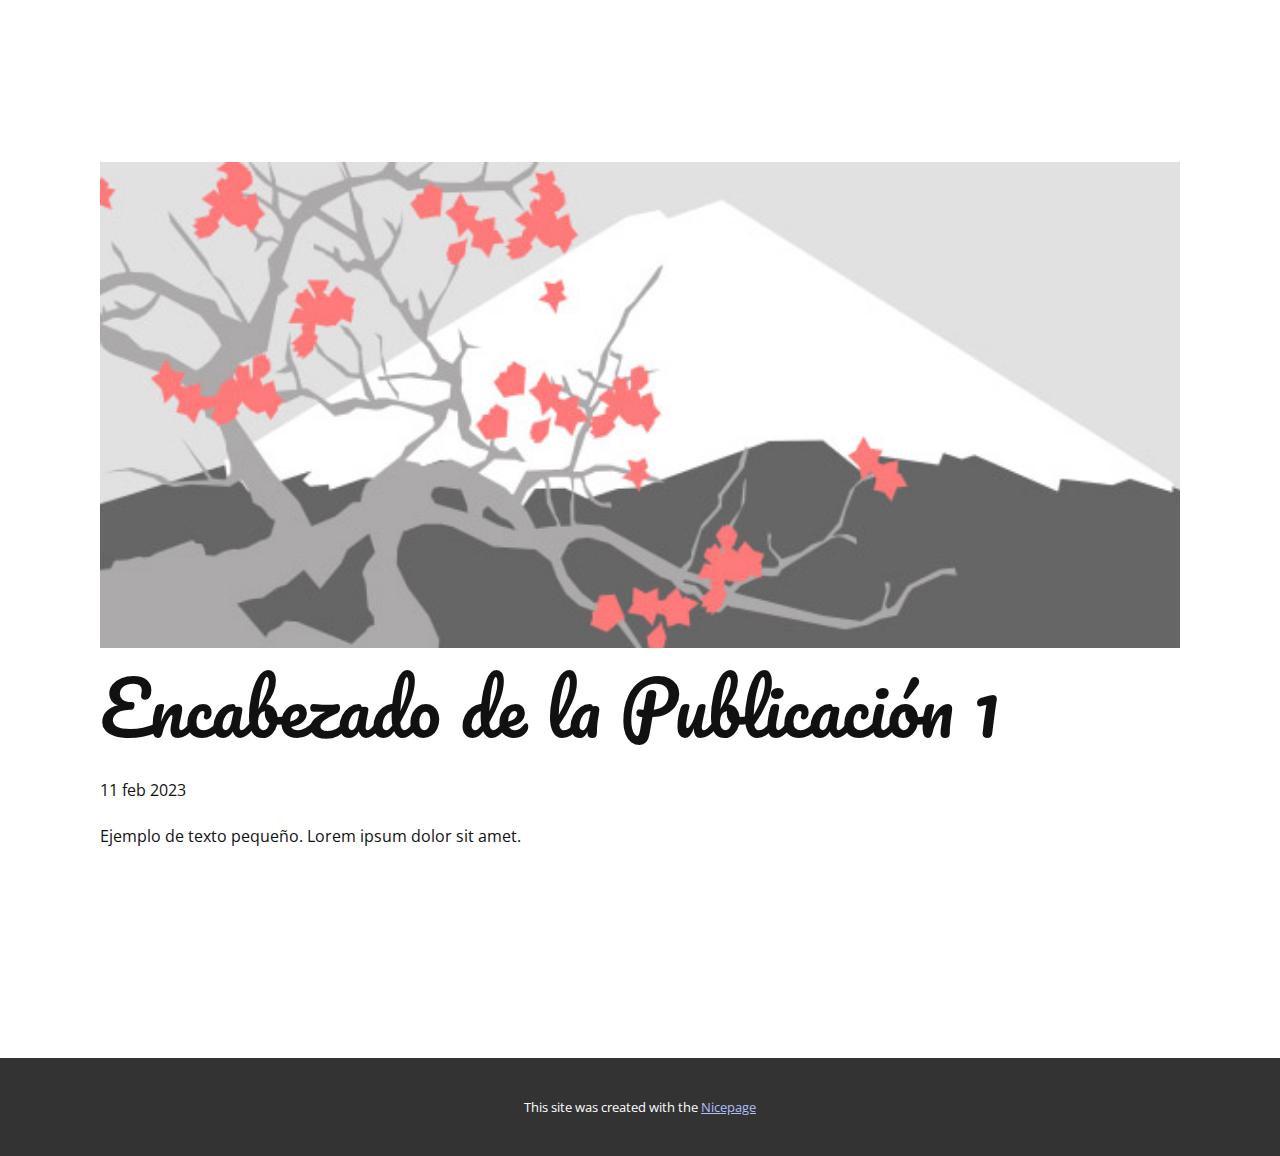
<file: blog/enviar.html>
<!DOCTYPE html>
<html style="font-size: 16px;" lang="es"><head>
    <meta name="viewport" content="width=device-width, initial-scale=1.0">
    <meta charset="utf-8">
    <meta name="keywords" content="Encabezado de la Publicación 6">
    <meta name="description" content="">
    <title>Encabezado de la Publicación 1</title>
    <link rel="stylesheet" href="../nicepage.css" media="screen">
<link rel="stylesheet" href="../Post-Template.css" media="screen">
    <script class="u-script" type="text/javascript" src="../jquery.js" defer=""></script>
    <script class="u-script" type="text/javascript" src="../nicepage.js" defer=""></script>
    <meta name="generator" content="Nicepage 6.20.0, nicepage.com">
    <link id="u-theme-google-font" rel="stylesheet" href="https://fonts.googleapis.com/css?family=Roboto:100,100i,300,300i,400,400i,500,500i,700,700i,900,900i|Open+Sans:300,300i,400,400i,500,500i,600,600i,700,700i,800,800i">
    <link id="u-page-google-font" rel="stylesheet" href="https://fonts.googleapis.com/css?family=Pacifico:400">
    
    
    
    
    <script type="application/ld+json">{
		"@context": "http://schema.org",
		"@type": "Organization",
		"name": "web1",
		"sameAs": []
}</script>
    <meta name="theme-color" content="#3f62f1">
      <meta property="og:title" content="Invitación">
    <meta property="og:description" content="¡Vamos a celebrar!">
    <meta property="og:image" itemprop="image" content="https://invitacion-muestra1.netlify.app/images/miniatura.png"><meta data-intl-tel-input-cdn-path="intlTelInput/"></head>
  <body data-path-to-root="./" data-include-products="false" class="u-body u-xl-mode" data-lang="es"><header class="u-align-center-sm u-align-center-xs u-clearfix u-custom-color-66 u-header u-header" id="sec-e80e"><div class="u-clearfix u-sheet u-sheet-1">
        <div class="u-social-icons u-spacing-10 u-social-icons-1">
          <a class="u-social-url" title="facebook" target="_blank" href=""><span class="u-file-icon u-icon u-social-facebook u-social-icon u-text-white u-icon-1"><img src="../images/20673-c4b2a759.png" alt=""></span>
          </a>
          <a class="u-social-url" title="instagram" target="_blank" href=""><span class="u-file-icon u-icon u-social-icon u-social-instagram u-text-white u-icon-2"><img src="../images/1384015-64a849fe.png" alt=""></span>
          </a>
          <a class="u-social-url" target="_blank" data-type="Pinterest" title="Pinterest" href=""><span class="u-file-icon u-icon u-social-icon u-social-pinterest u-text-white u-icon-3"><img src="../images/2175205-2524a475.png" alt=""></span>
          </a>
          <a class="u-social-url" target="_blank" data-type="Tumblr" title="Tumblr" href=""><span class="u-file-icon u-icon u-social-icon u-social-tumblr u-text-white u-icon-4"><img src="../images/3116491-b6c90b50.png" alt=""></span>
          </a>
          <a class="u-social-url" target="_blank" data-type="Whatsapp" title="Whatsapp" href=""><span class="u-file-icon u-icon u-social-icon u-social-whatsapp u-text-white u-icon-5"><img src="../images/733641-25908de1.png" alt=""></span>
          </a>
        </div>
      </div></header>
    <section class="u-align-center u-clearfix u-section-1" id="sec-186c">
      <div class="u-clearfix u-sheet u-valign-middle-md u-valign-middle-sm u-valign-middle-xs u-sheet-1"><!--post_details--><!--post_details_options_json--><!--{"source":""}--><!--/post_details_options_json--><!--blog_post-->
        <div class="u-container-style u-expanded-width u-post-details u-post-details-1">
          <div class="u-container-layout u-valign-middle u-container-layout-1"><!--blog_post_image-->
            <img alt="" class="u-blog-control u-expanded-width u-image u-image-default u-image-1" src="../images/0fd3416c.jpeg"><!--/blog_post_image--><!--blog_post_header-->
            <h2 class="u-blog-control u-text u-text-1">Encabezado de la Publicación 1</h2><!--/blog_post_header--><!--blog_post_metadata-->
            <div class="u-blog-control u-metadata u-metadata-1"><!--blog_post_metadata_date-->
              <span class="u-meta-date u-meta-icon">11 feb 2023</span><!--/blog_post_metadata_date--><!--blog_post_metadata_category-->
              <!--/blog_post_metadata_category--><!--blog_post_metadata_comments-->
              <!--/blog_post_metadata_comments-->
            </div><!--/blog_post_metadata--><!--blog_post_content-->
            <div class="u-align-justify u-blog-control u-post-content u-text u-text-2 fr-view">
  Ejemplo de texto pequeño. Lorem ipsum dolor sit amet.
  </div><!--/blog_post_content-->
          </div>
        </div><!--/blog_post--><!--/post_details-->
      </div>
    </section>
    
    
    
    
    <footer class="u-clearfix u-custom-color-44 u-footer u-footer" id="sec-0439"><div class="u-clearfix u-sheet u-sheet-1"></div></footer>
    <section class="u-backlink u-clearfix u-grey-80">
      <p class="u-text">
        <span>This site was created with the </span>
        <a class="u-link" href="https://nicepage.com/" target="_blank" rel="nofollow">
          <span>Nicepage</span>
        </a>
      </p>
    </section>
  
</body></html>
</file>
